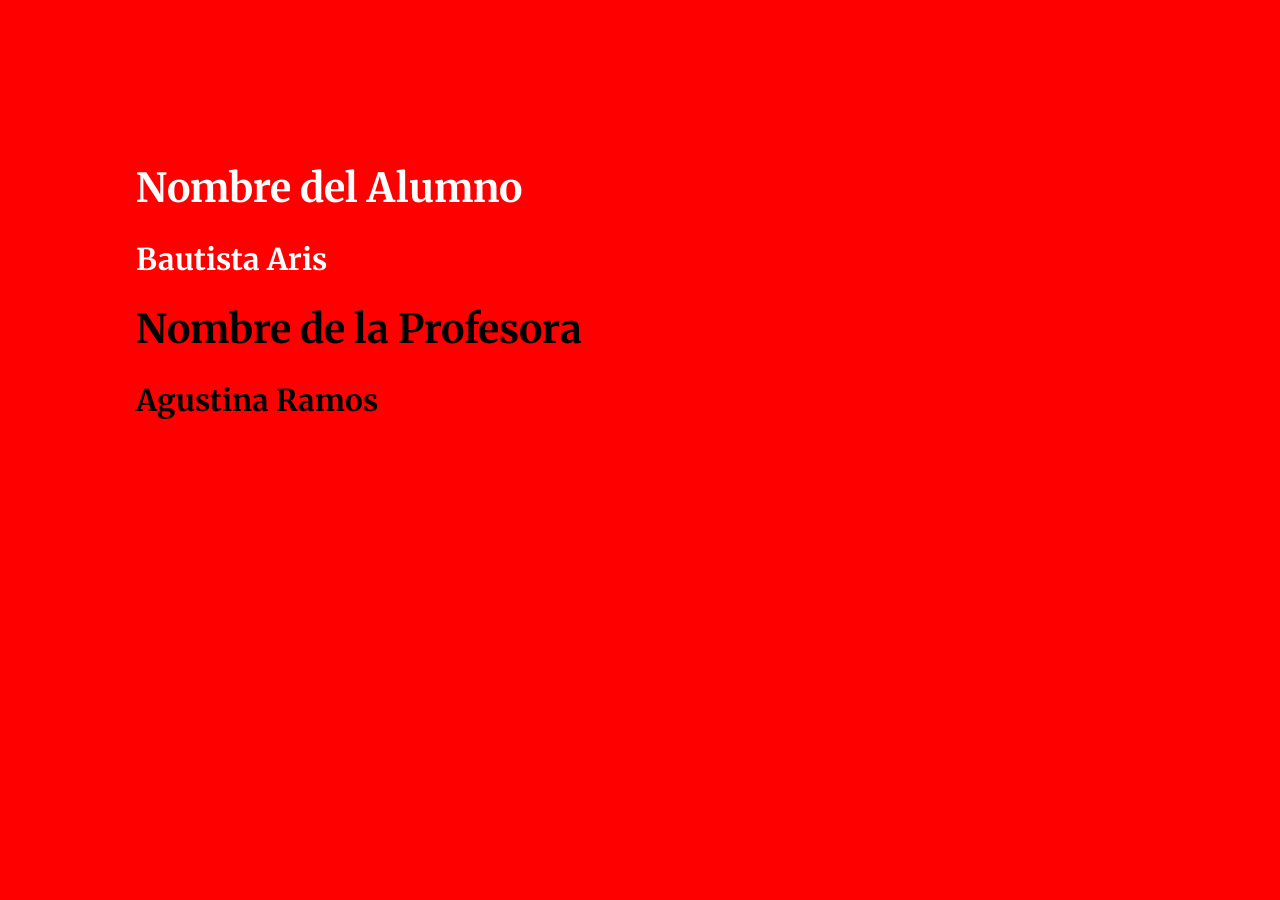
<file: INDEX.HTML>
<!DOCTYPE html>
<html lang="en">
<head>
    <meta charset="UTF-8">
    <meta http-equiv="X-UA-Compatible" content="IE=edge">
    <meta name="viewport" content="width=device-width, initial-scale=1.0">
    <link rel="stylesheet" type="text/css" href="style.css">
    <link rel="preconnect" href="https://fonts.googleapis.com">
<link rel="preconnect" href="https://fonts.gstatic.com" crossorigin>
<link href="https://fonts.googleapis.com/css2?family=Merriweather:wght@700&display=swap" rel="stylesheet">
    <title>Primer Ejercicio</title>
</head>
<body class="caja">
    <div class="Alumno">
        <h1>Nombre del Alumno</h1>
        <h2>Bautista Aris</h2>
    </div>

    <div class="profesora">
        <h1>Nombre de la Profesora</h1>
        <h2>Agustina Ramos</h2>
    </div>

</body>
</html>
</file>
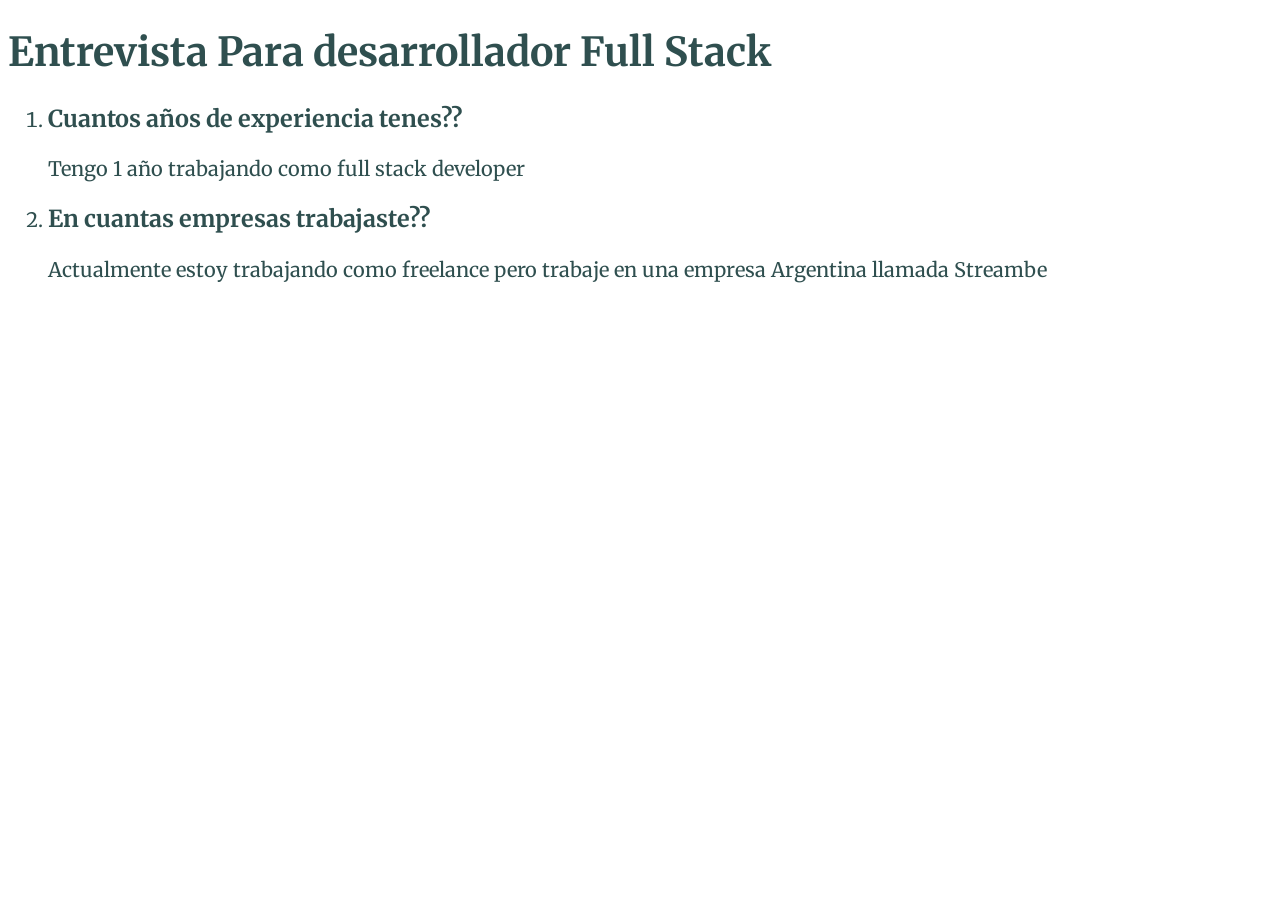
<file: EJERCICIO 1 HTML/index.html>
<!DOCTYPE html>
<html lang="en">
<head>
    <meta charset="UTF-8">
    <meta http-equiv="X-UA-Compatible" content="IE=edge">
    <meta name="viewport" content="width=device-width, initial-scale=1.0">
    <link rel="stylesheet" href="style.css">
    <link rel="preconnect" href="https://fonts.googleapis.com">
<link rel="preconnect" href="https://fonts.gstatic.com" crossorigin>
<link href="https://fonts.googleapis.com/css2?family=Merriweather:wght@700&display=swap" rel="stylesheet">
    <title>CLASE 1</title>
</head>
<body class="texto">
    <h1>Entrevista Para desarrollador Full Stack</h1>
    <div>
        <ol>
            
            <li><h3>Cuantos años de experiencia tenes??</h3></li>    
                <p>Tengo 1 año trabajando como full stack developer</p>
            <li><h3>En cuantas empresas trabajaste??</h3></li>
                <p>Actualmente estoy trabajando como freelance pero trabaje en una empresa Argentina llamada Streambe</p>
        
        </ol>
   
 </div>
</body>
</html>
</file>
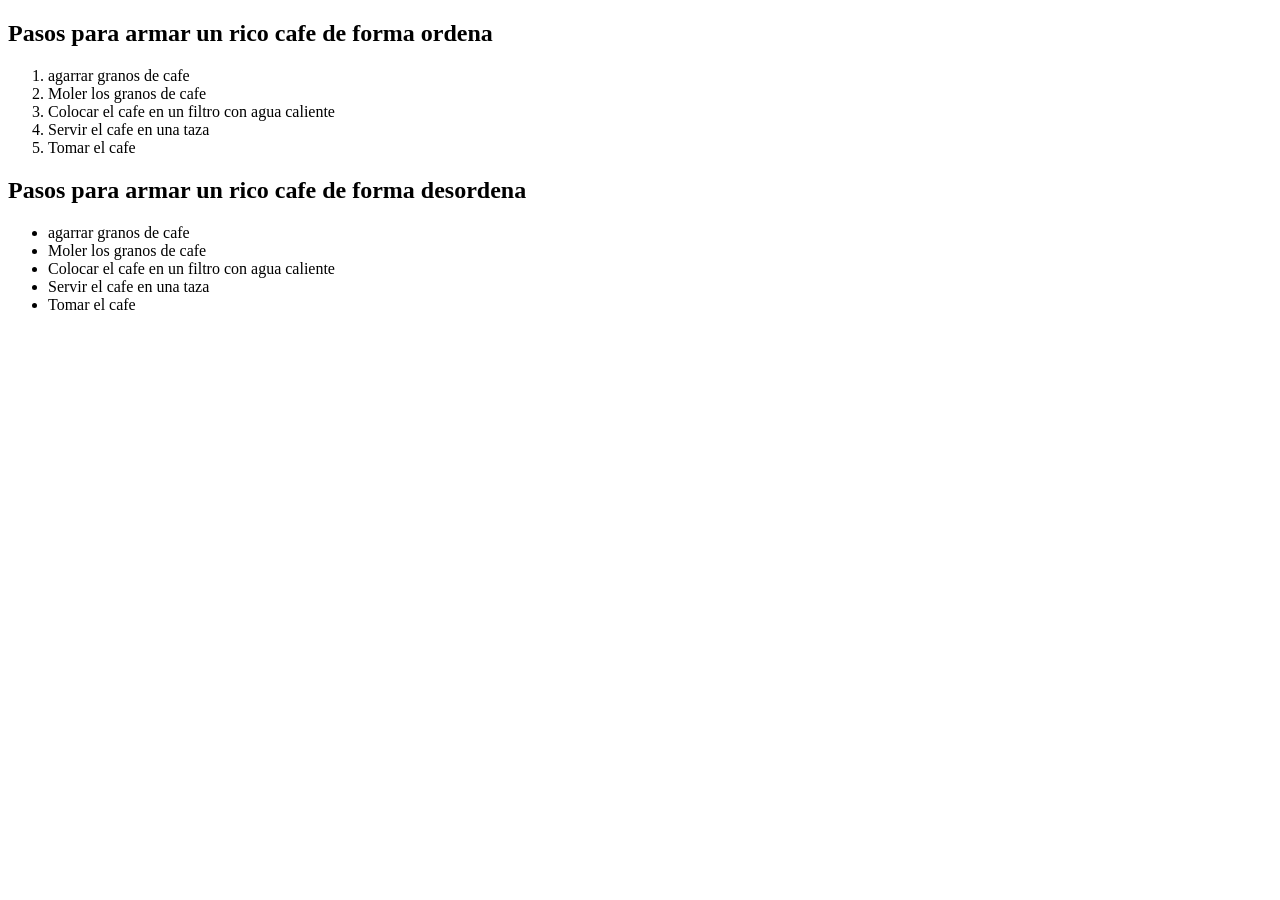
<file: EJERCICIO CLASE LISTA/index.html>
<!DOCTYPE html>
<html lang="en">
<head>
    <meta charset="UTF-8">
    <meta http-equiv="X-UA-Compatible" content="IE=edge">
    <meta name="viewport" content="width=device-width, initial-scale=1.0">
    <title>Document</title>
</head>
<body>
    <h2>Pasos para armar un rico cafe de forma ordena</h2>
    <ol>
        <li>agarrar granos de cafe</li>
        <li>Moler los granos de cafe</li>
        <li>Colocar el cafe en un filtro con agua caliente</li>
        <li>Servir el cafe en una taza</li>
        <li>Tomar el cafe</li>
    </ol>

    <h2>Pasos para armar un rico cafe de forma desordena</h2>
    <ul>
        <li>agarrar granos de cafe</li>
        <li>Moler los granos de cafe</li>
        <li>Colocar el cafe en un filtro con agua caliente</li>
        <li>Servir el cafe en una taza</li>
        <li>Tomar el cafe</li>
    </ul>
</body>
</html>
</file>
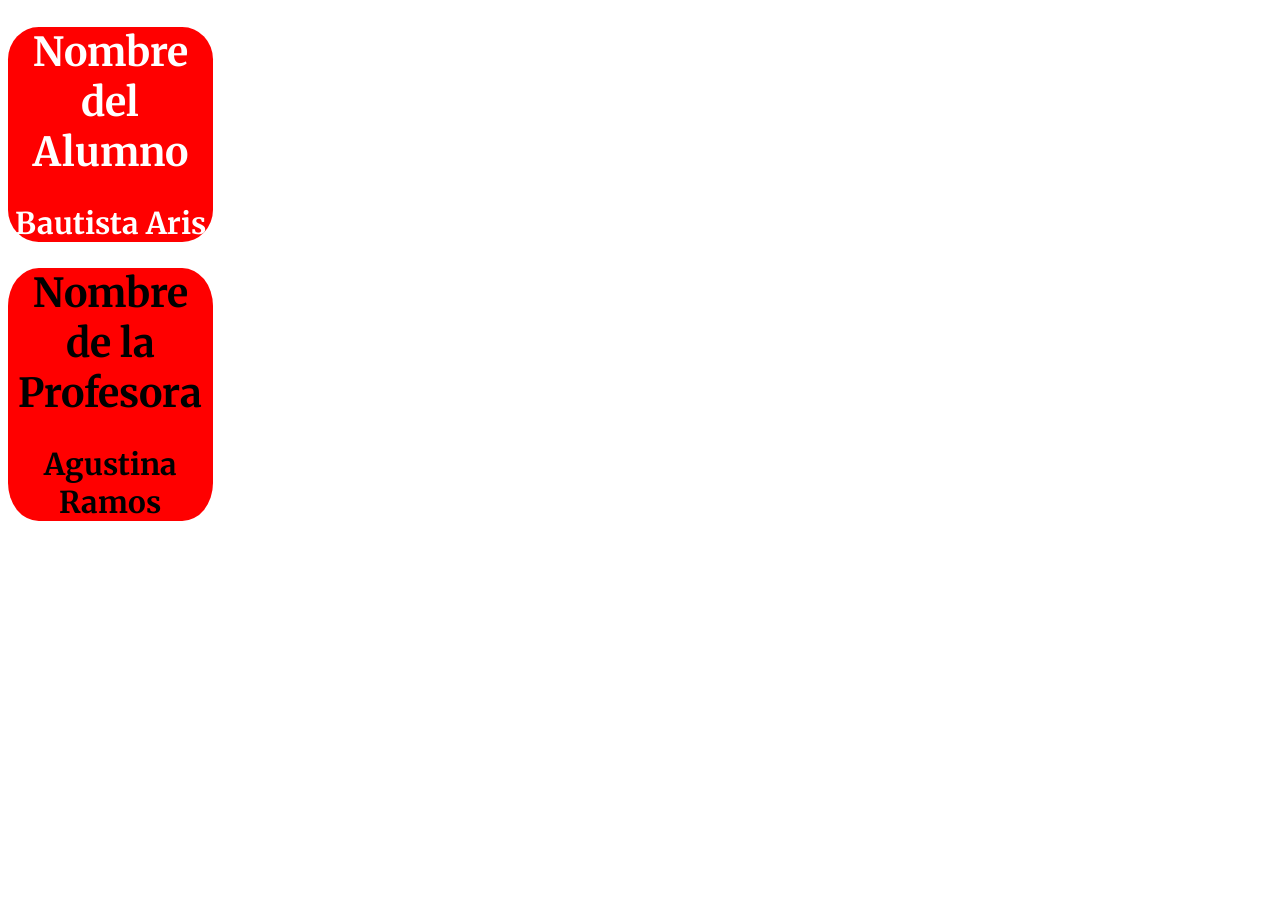
<file: EJERCICIO CLASE/INDEX.HTML>
<!DOCTYPE html>
<html lang="en">
<head>
    <meta charset="UTF-8">
    <meta http-equiv="X-UA-Compatible" content="IE=edge">
    <meta name="viewport" content="width=device-width, initial-scale=1.0">
    <link rel="stylesheet" type="text/css" href="style.css">
    <link rel="preconnect" href="https://fonts.googleapis.com">
<link rel="preconnect" href="https://fonts.gstatic.com" crossorigin>
<link href="https://fonts.googleapis.com/css2?family=Merriweather:wght@700&display=swap" rel="stylesheet">
    <title>Primer Ejercicio</title>
</head>
<body class="caja" >
    <div id="Alumno" class="caja" >
        <h1>Nombre del Alumno</h1>
        <h2>Bautista Aris</h2>
    </div>

    <div id="profesora" class="caja">
        <h1>Nombre de la Profesora</h1>
        <h2>Agustina Ramos</h2>
    </div>

</body>
</html>
</file>
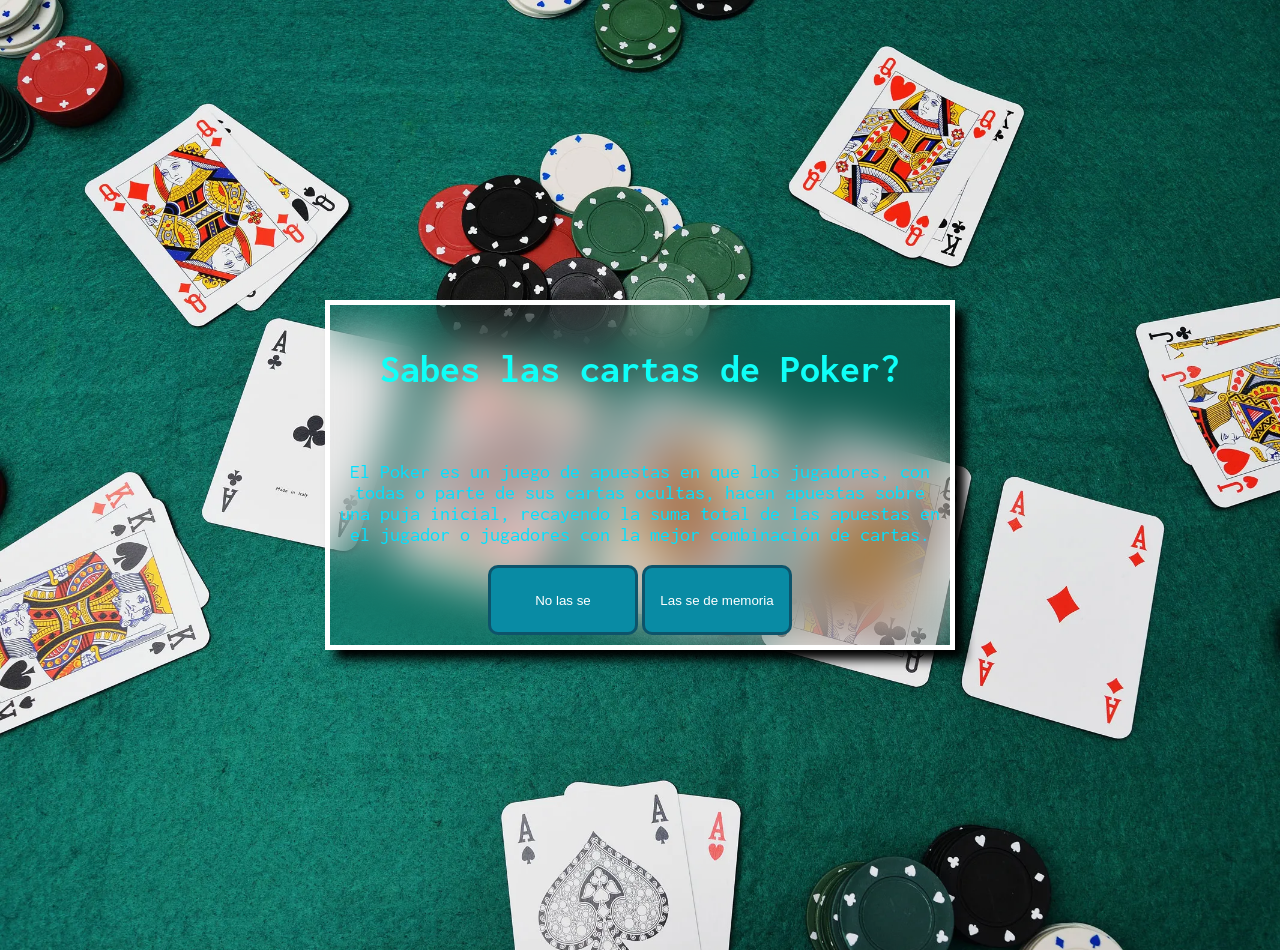
<file: CSS/ELIGE TU PROPIA AVENTURA/index.html>
<!DOCTYPE html>
<html lang="en">
<head>
    <meta charset="UTF-8">
    <meta http-equiv="X-UA-Compatible" content="IE=edge">
    <meta name="viewport" content="width=device-width, initial-scale=1.0">
    <link rel="stylesheet" href="style.css" type="text/css">
    <link rel="preconnect" href="https://fonts.googleapis.com">
    <link rel="preconnect" href="https://fonts.gstatic.com" crossorigin>
    <link href="https://fonts.googleapis.com/css2?family=Inconsolata:wght@900&display=swap" rel="stylesheet">
    <link rel="preconnect" href="https://fonts.googleapis.com">
    <link rel="preconnect" href="https://fonts.gstatic.com" crossorigin>
    <link href="https://fonts.googleapis.com/css2?family=Inconsolata:wght@300&display=swap" rel="stylesheet">
    <title>Elige tu propia aventura</title>
</head>
<body>
        <div>
            <h2>Sabes las cartas de Poker?</h2> <br>
            <p>
                El Poker es un juego de apuestas en que los jugadores, con todas o parte de sus cartas ocultas, hacen apuestas sobre una puja inicial, recayendo la suma total de las apuestas en el jugador o jugadores con la mejor combinación de cartas.
            </p>
            <button class="botones">
                <a href="opcion1.html" >No las se</a>
         </button>
            <button class="botones">
                <a href="opcion2.html">Las se de memoria</a>
         </button>
        </div>
</body>
</html>
</file>
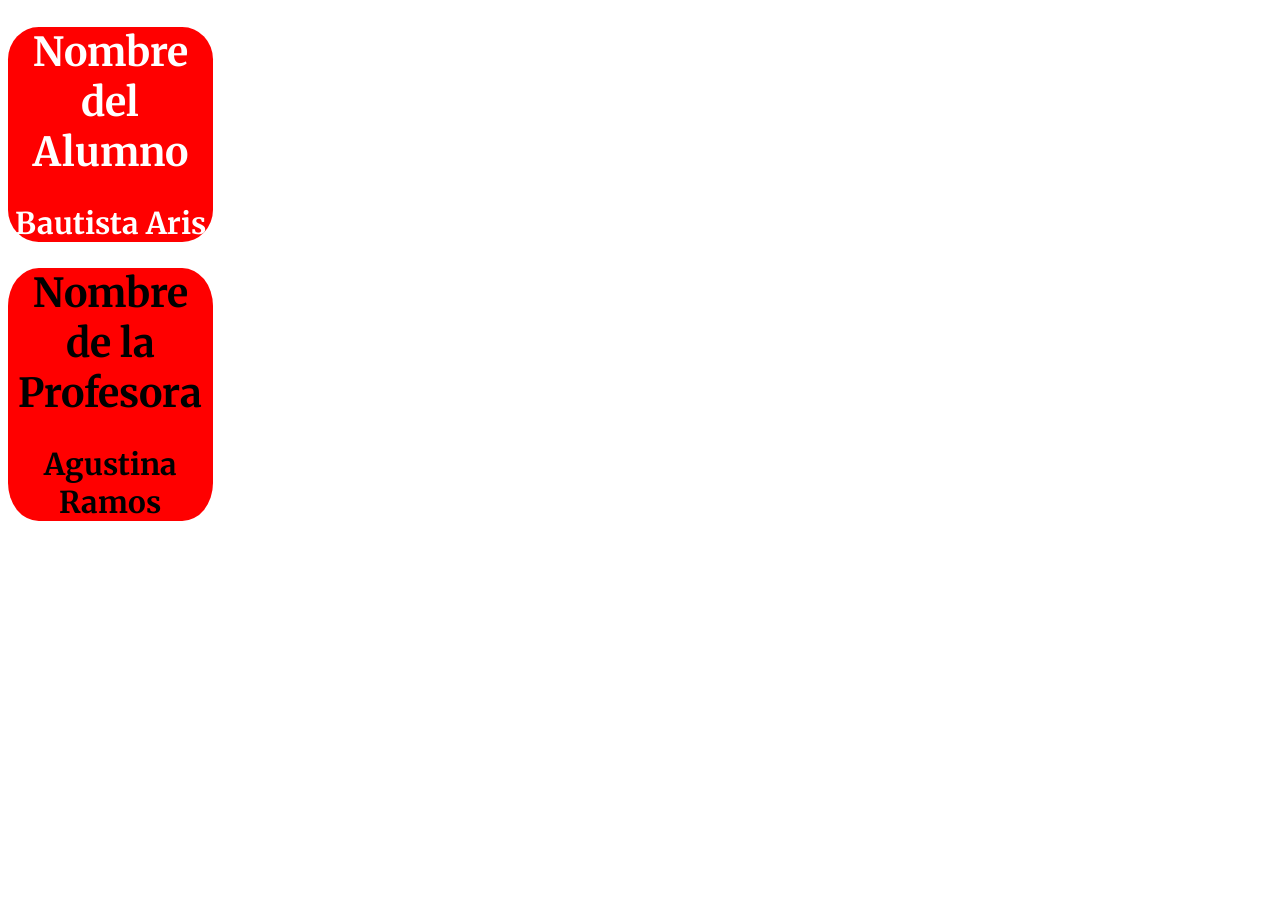
<file: HTML/EJERCICIO CLASE 1/INDEX.HTML>
<!DOCTYPE html>
<html lang="en">
<head>
    <meta charset="UTF-8">
    <meta http-equiv="X-UA-Compatible" content="IE=edge">
    <meta name="viewport" content="width=device-width, initial-scale=1.0">
    <link rel="stylesheet" type="text/css" href="style.css">
    <link rel="preconnect" href="https://fonts.googleapis.com">
<link rel="preconnect" href="https://fonts.gstatic.com" crossorigin>
<link href="https://fonts.googleapis.com/css2?family=Merriweather:wght@700&display=swap" rel="stylesheet">
    <title>Primer Ejercicio</title>
</head>
<body class="caja" >
    <div id="Alumno" class="caja" >
        <h1>Nombre del Alumno</h1>
        <h2>Bautista Aris</h2>
    </div>

    <div id="profesora" class="caja">
        <h1>Nombre de la Profesora</h1>
        <h2>Agustina Ramos</h2>
    </div>

</body>
</html>
</file>
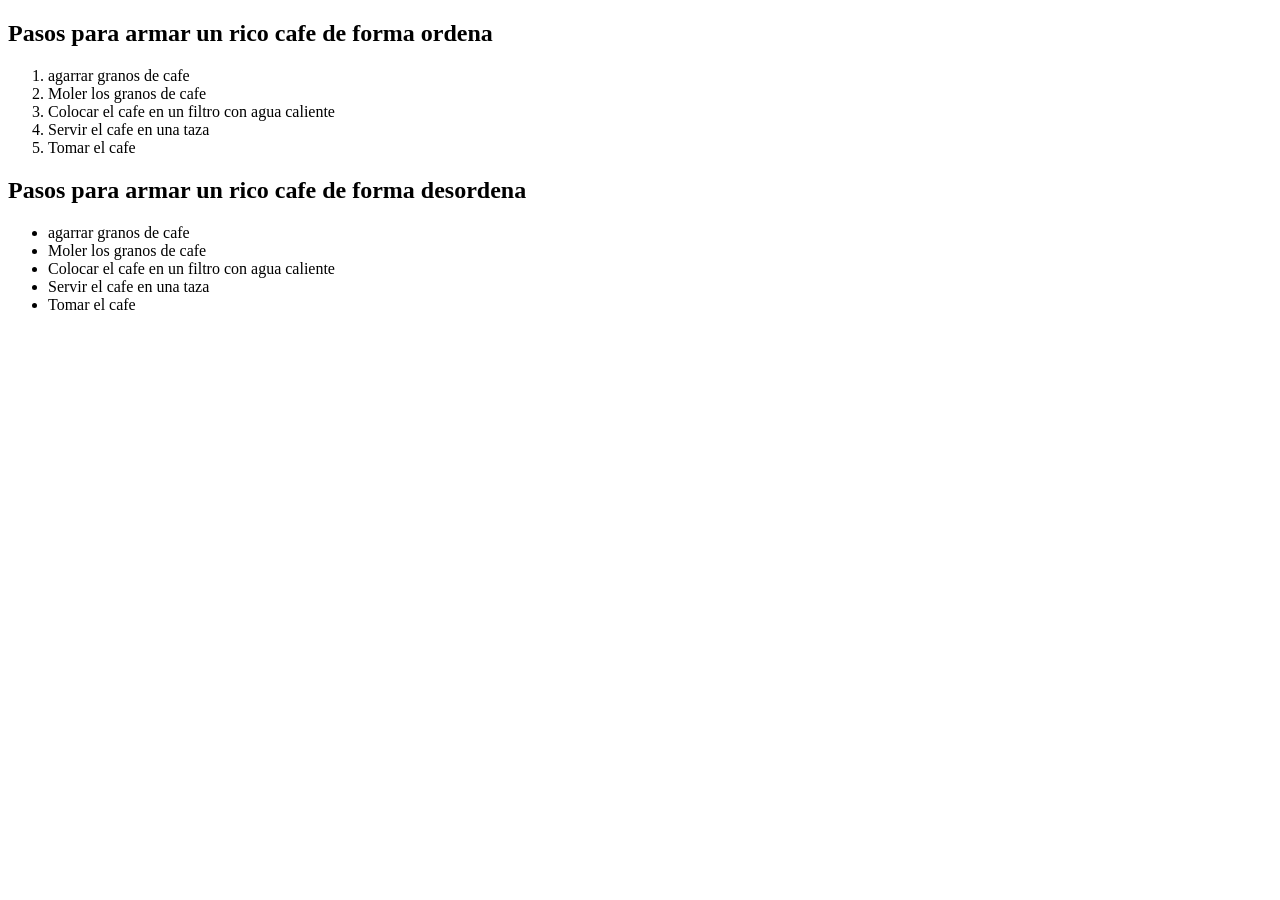
<file: HTML/EJERCICIO CLASE LISTA/index.html>
<!DOCTYPE html>
<html lang="en">
<head>
    <meta charset="UTF-8">
    <meta http-equiv="X-UA-Compatible" content="IE=edge">
    <meta name="viewport" content="width=device-width, initial-scale=1.0">
    <title>Document</title>
</head>
<body>
    <h2>Pasos para armar un rico cafe de forma ordena</h2>
    <ol>
        <li>agarrar granos de cafe</li>
        <li>Moler los granos de cafe</li>
        <li>Colocar el cafe en un filtro con agua caliente</li>
        <li>Servir el cafe en una taza</li>
        <li>Tomar el cafe</li>
    </ol>

    <h2>Pasos para armar un rico cafe de forma desordena</h2>
    <ul>
        <li>agarrar granos de cafe</li>
        <li>Moler los granos de cafe</li>
        <li>Colocar el cafe en un filtro con agua caliente</li>
        <li>Servir el cafe en una taza</li>
        <li>Tomar el cafe</li>
    </ul>
</body>
</html>
</file>
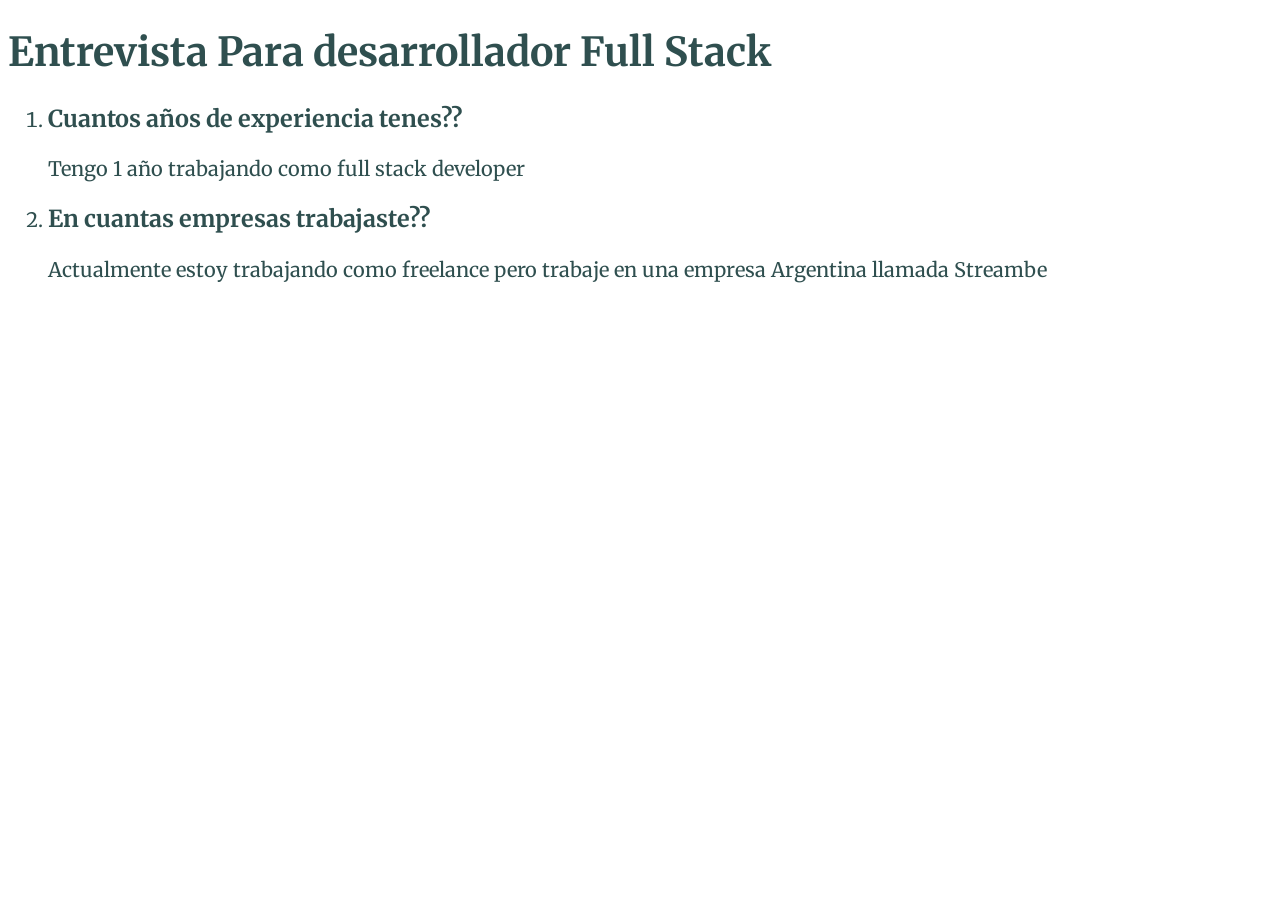
<file: HTML/EJERCICIO ENTREVISTA/index.html>
<!DOCTYPE html>
<html lang="en">
<head>
    <meta charset="UTF-8">
    <meta http-equiv="X-UA-Compatible" content="IE=edge">
    <meta name="viewport" content="width=device-width, initial-scale=1.0">
    <link rel="stylesheet" href="style.css">
    <link rel="preconnect" href="https://fonts.googleapis.com">
<link rel="preconnect" href="https://fonts.gstatic.com" crossorigin>
<link href="https://fonts.googleapis.com/css2?family=Merriweather:wght@700&display=swap" rel="stylesheet">
    <title>CLASE 1</title>
</head>
<body class="texto">
    <h1>Entrevista Para desarrollador Full Stack</h1>
    <div>
        <ol>
            
            <li><h3>Cuantos años de experiencia tenes??</h3></li>    
                <p>Tengo 1 año trabajando como full stack developer</p>
            <li><h3>En cuantas empresas trabajaste??</h3></li>
                <p>Actualmente estoy trabajando como freelance pero trabaje en una empresa Argentina llamada Streambe</p>
        
        </ol>
   
 </div>
</body>
</html>
</file>
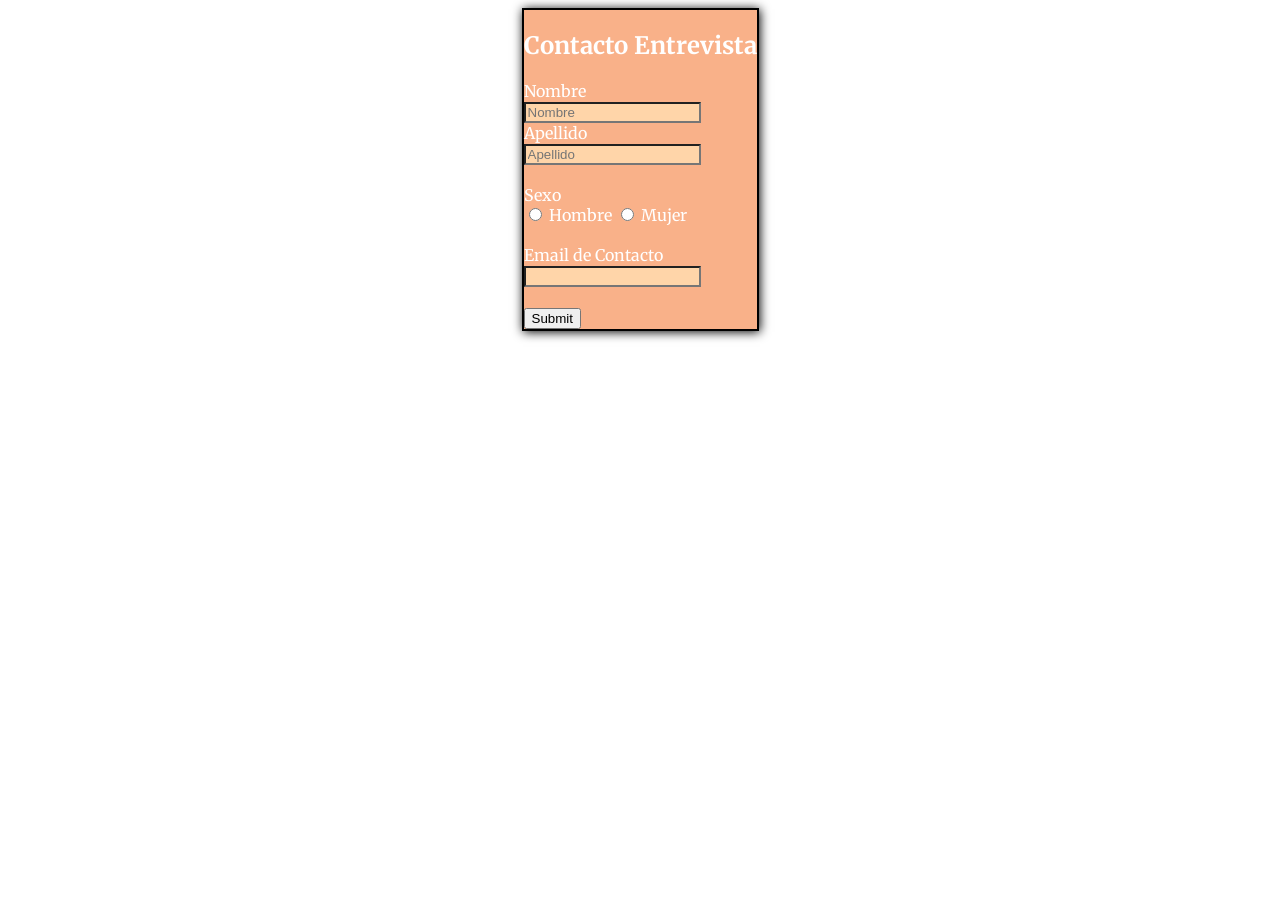
<file: HTML/EJERCICIO FORMULARIO/index.html>
<!DOCTYPE html>
<html lang="en">
<head>
    <meta charset="UTF-8">
    <meta http-equiv="X-UA-Compatible" content="IE=edge">
    <meta name="viewport" content="width=device-width, initial-scale=1.0">
    <link rel="stylesheet" href="style.css">
    <link rel="preconnect" href="https://fonts.googleapis.com">
<link rel="preconnect" href="https://fonts.gstatic.com" crossorigin>
<link href="https://fonts.googleapis.com/css2?family=Merriweather:wght@700&display=swap" rel="stylesheet">
    <title>Document</title>
</head>
<body>
    <div class="form">
        <h2>Contacto Entrevista</h2>
        <form>
            Nombre <br>
            <input class="input" type="text" placeholder="Nombre"> <br>
            Apellido <br>
            <input class="input" type="text" placeholder="Apellido"> <br>
            <br>
            Sexo <br>
            <input class="input" type="radio"> Hombre
            <input class="input" type="radio"> Mujer <br>
            <br>
            Email de Contacto <br>
            <input class="input" type="email" required> <br>
            <br>
            <input type="submit">
        </form>
    </div> <br>
</body>
</html>
</file>
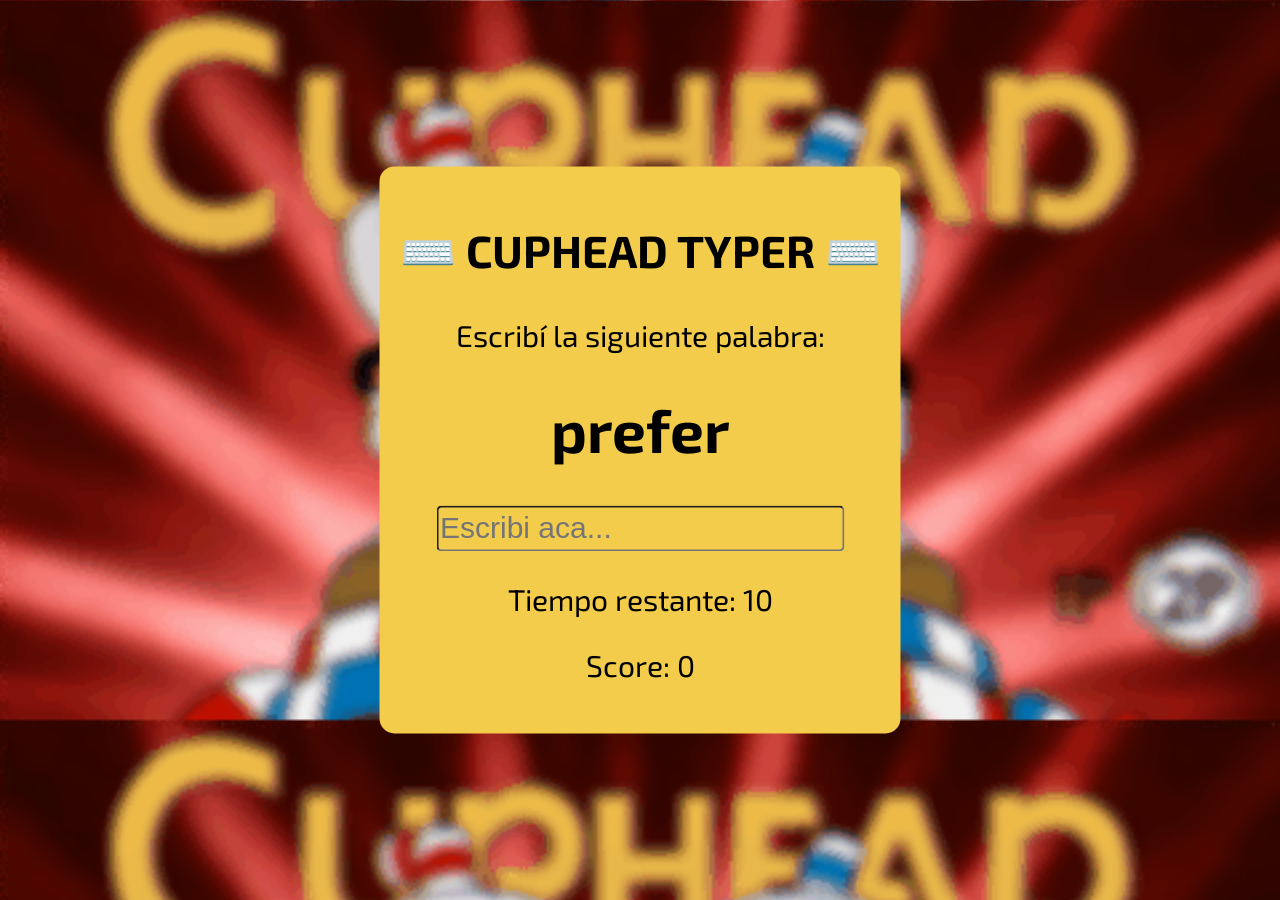
<file: JS/TYPER D/index.html>
<!DOCTYPE html>
<html lang="en">


<head>
  <meta charset="UTF-8" />
  <meta http-equiv="X-UA-Compatible" content="IE=edge" />
  <meta name="viewport" content="width=device-width, initial-scale=1.0" />
  <title>CupHead Typer</title>
  <link rel="stylesheet" href="style.css" />
  <link rel="preconnect" href="https://fonts.googleapis.com">
  <link rel="preconnect" href="https://fonts.gstatic.com" crossorigin>
  <link href="https://fonts.googleapis.com/css2?family=Exo+2:wght@500&display=swap" rel="stylesheet"> 
</head>


<body class="background-container">
  <div class="container">
    <div class="main">
      <h2>⌨️ CUPHEAD TYPER ⌨️</h2>
      <p>Escribí la siguiente palabra:</p>


      <h1 id="randomWord"></h1>


      <input type="text" id="text" autocomplete="off" placeholder="Escribi aca..." />


      <p class="time-container">Tiempo restante: <span id="timeSpan"></span></p>


      <p class="score-container">Score: <span id="score">0</span></p>
    </div>
  </div>
  <div id="end">
    <div id="final">
      <p >Tu score final fue: <span id="result"></span></p>
      <input type="button" id="reiniciar" value="Reiniciar" onclick="reiniciarPagina()"/>
    </div>
  </div>
  <script src="script.js"></script>
</body>
</html>
</file>
<file: style.css>
.caja {
    background-color: red;
    padding: 10%;
    border-radius: 25%;
    border: 10%;
}

.Alumno {
    font-family: 'Merriweather', serif;
    font-size: 20px;
    color: white;
}

.profesora{
    font-family: 'Merriweather', serif;
    font-size: 20px;
    color: black;
}
</file>
<file: EJERCICIO 1 HTML/style.css>
.texto{
    font-family: 'Merriweather', serif;
    font-size: 20px;
    color: darkslategrey;
}
</file>
<file: EJERCICIO CLASE/style.css>
.caja {

    border-radius: 15%;
    box-sizing: height 20px; width:40%;
}

#Alumno {
    background-color: red;
    font-family: 'Merriweather', serif;
    font-size: 20px;
    text-align: center;
    color: white;
}

#profesora{
    background-color: red;
    font-family: 'Merriweather', serif;
    font-size: 20px;
    text-align: center;
    color: black;
}
</file>
<file: CSS/ELIGE TU PROPIA AVENTURA/style.css>
body{
    background-image: url(FONDO.jpg);
    background-size: cover;
}

div {
    margin: 300px auto;
    width: 600px;
    height: auto;
    text-align: center;
    padding: 10px;
    border: 5px solid white;
    backdrop-filter: blur(25px);
    box-shadow: 10px 10px 10px 0 black;
}

div h2 {
    color: #0ffff8;
    font-family: 'Inconsolata', monospace;
    font-size: 40px;
}

div p {
    color: #00e1ff;
    font-family: 'Inconsolata', monospace;
    font-size: 20px;
}

.botones{
    background-color:#098ba4 ;
    border-radius: 10px;
    width: 150px;
    height: 70px;
    border:3px solid #0d546b
}

.botones a{
    text-decoration: none;
    color: white;
}
</file>
<file: HTML/EJERCICIO CLASE 1/style.css>
.caja {

    border-radius: 15%;
    box-sizing: height 20px; width:40%;
}

#Alumno {
    background-color: red;
    font-family: 'Merriweather', serif;
    font-size: 20px;
    text-align: center;
    color: white;
}

#profesora{
    background-color: red;
    font-family: 'Merriweather', serif;
    font-size: 20px;
    text-align: center;
    color: black;
}
</file>
<file: HTML/EJERCICIO ENTREVISTA/style.css>
.texto{
    font-family: 'Merriweather', serif;
    font-size: 20px;
    color: darkslategrey;
}
</file>
<file: HTML/EJERCICIO FORMULARIO/style.css>
.form{
    border: 2px solid black;
    height: max-content;
    width: max-content;
    box-shadow: 1px 1px 10px black;
    font-family: 'Merriweather', serif;
    background-color: #f9b189;
    color: white;
    margin:auto;
}

.input{
    background: #ffd5a9;
}
</file>
<file: JS/TYPER D/style.css>
body {
    font-family: 'Exo 2', sans-serif;
    background-image: url('inicio.gif');
    background-size: cover;
    background-repeat:repeat-y;
  }
  
  .container {
    position: absolute;
    top: 50%;
    left: 50%;
    padding: 20px;
    transform: translate(-50%, -50%);
    border-radius: 15px;
    background-color: #f3cc4c;
    text-align: center;
    font-size: 30px;
  }

  
  #text {
    height: 40px;
    width: 400px;
    background-color: #f3cc4c;
    border-radius: 5px;
    font-size: 30px;
  }


  #end {
    position: fixed;
    top: 0;
    left: 0;
    width: 100%;
    height: 100%;
    background-image: url('fin.gif');
    background-repeat: no-repeat;
    background-size: cover;
    background-position: center;
  }

  #final {
    position: absolute;
    top: 50%;
    left: 50%;
    padding: 20px;
    transform: translate(-50%, -50%);
    border-radius: 15px;
    background-color: #1480c6;
    text-align: center;
    width: 300px;
    font-size: 40px;
  }

  #reiniciar {
    height: 40px;
    width: 300px;
    background-color: #81b7d6;
    border-radius: 10px;
    font-size: 25px;
  }
</file>
